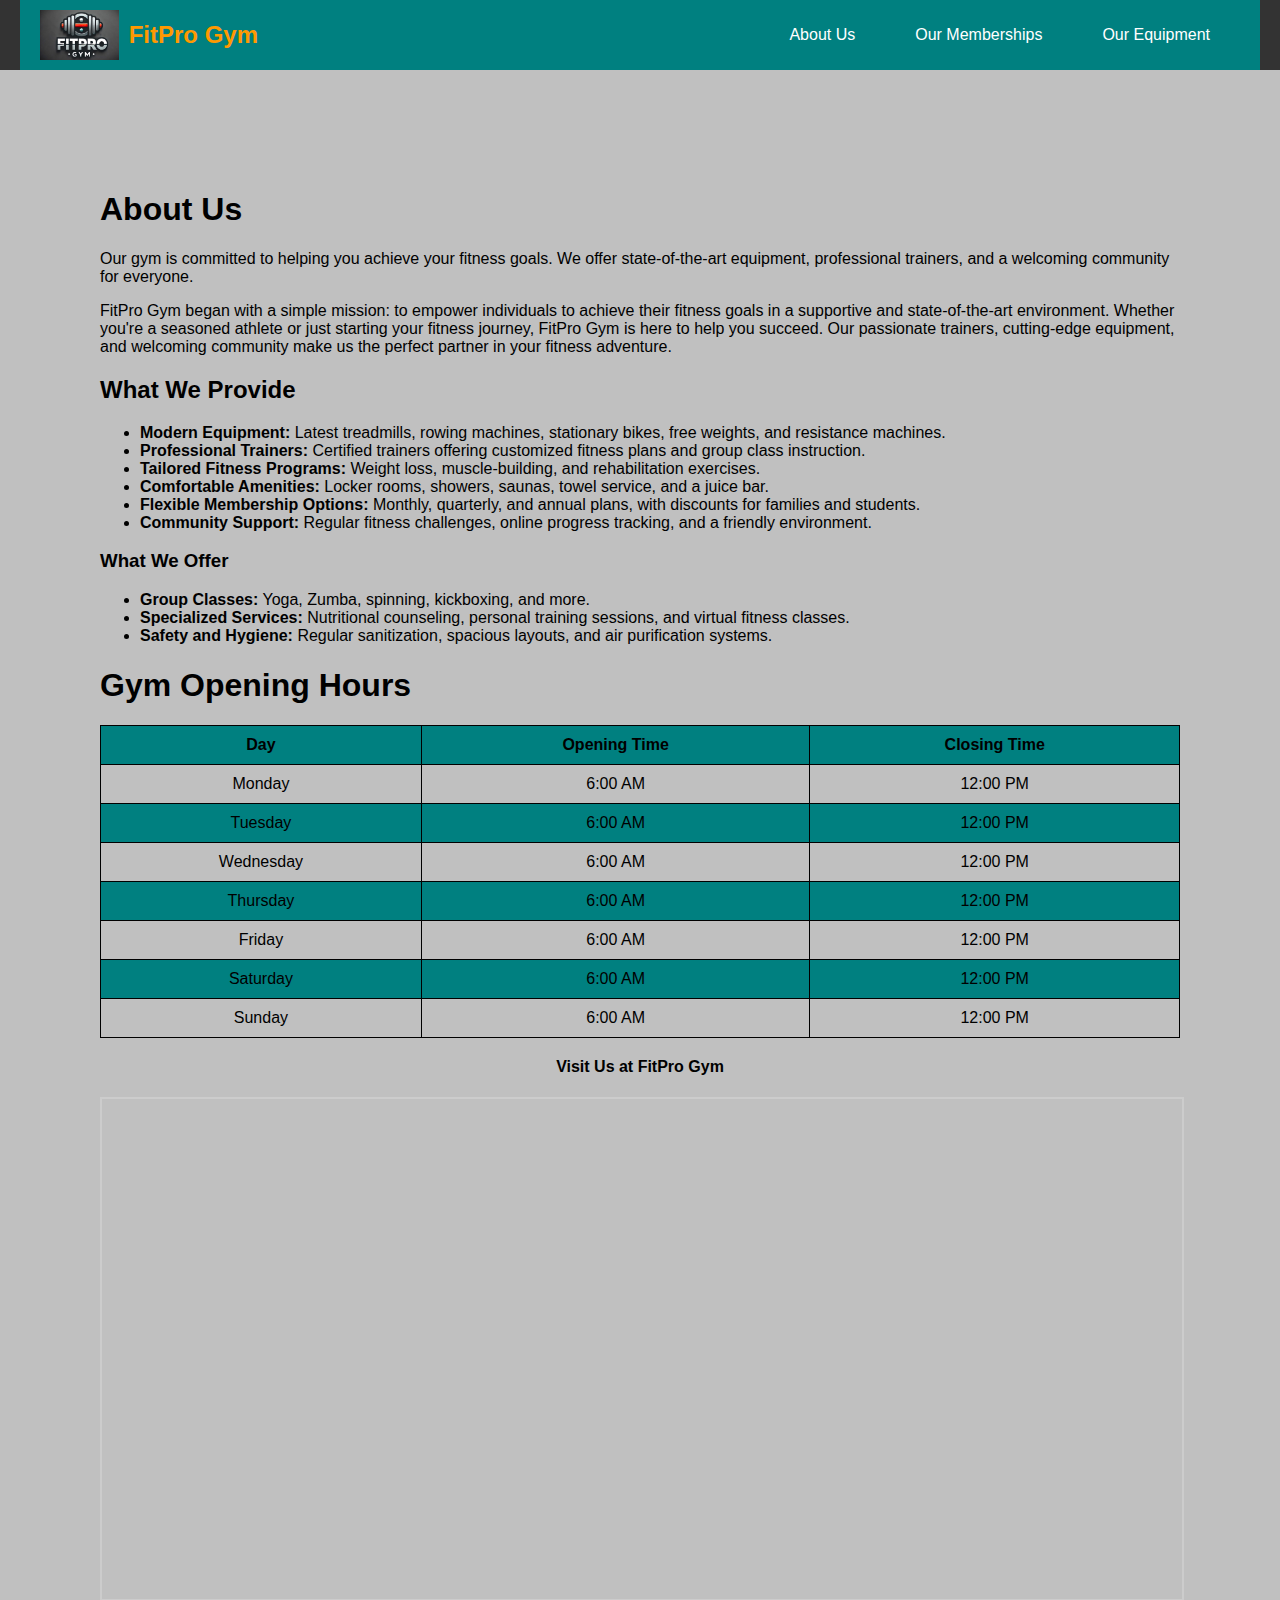
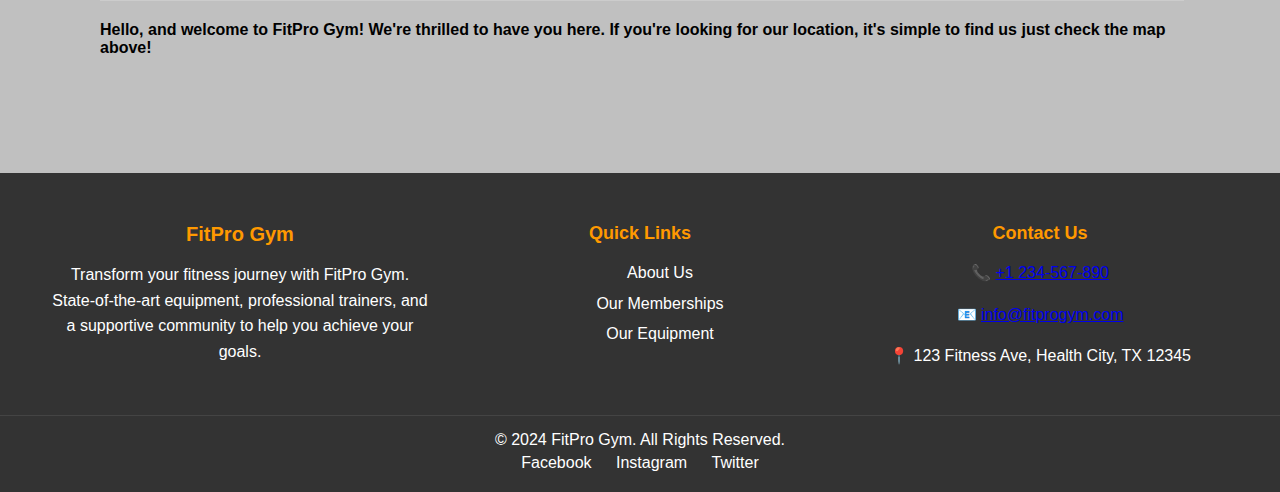
<file: index.html>
<!DOCTYPE html>
<html lang="en">
<head>
  <meta charset="UTF-8">
  <meta name="viewport" content="width=device-width, initial-scale=1.0">
  <title>FitPro Gym - About Us</title>
  <link rel="stylesheet" href="style.css">
  <script type="module" src="script.js"></script>
</head>
<body>
<header>
  <nav>

    <div style="display: flex; align-items: center;">
        <img src="header.jpg" alt="FitPro Gym Logo" style="height: 50px; margin-right: 10px;">
        <span style="color: #ff9900; font-size: 24px; font-weight: bold;">FitPro Gym</span>

    </div>

    <!-- Navigation Links -->
    <ul>
      <li><a href="index.html">About Us</a></li>
      <li><a href="membership.html">Our Memberships</a></li>
      <li><a href="equipment.html">Our Equipment</a></li>
    </ul>
  </nav>
</header>

  <main>
    <h1>About Us</h1>
    <p>Our gym is committed to helping you achieve your fitness goals. We offer state-of-the-art equipment, professional trainers, and a welcoming community for everyone.</p>
<p>FitPro Gym began with a simple mission: to empower individuals to achieve their fitness goals in a supportive and state-of-the-art environment. Whether you're a seasoned athlete or just starting your fitness journey, FitPro Gym is here to help you succeed. Our passionate trainers, cutting-edge equipment, and welcoming community make us the perfect partner in your fitness adventure.</p>
    
    <h2>What We Provide</h2>
    <ul>
      <li><strong>Modern Equipment:</strong> Latest treadmills, rowing machines, stationary bikes, free weights, and resistance machines.</li>
      <li><strong>Professional Trainers:</strong> Certified trainers offering customized fitness plans and group class instruction.</li>
      <li><strong>Tailored Fitness Programs:</strong> Weight loss, muscle-building, and rehabilitation exercises.</li>
      <li><strong>Comfortable Amenities:</strong> Locker rooms, showers, saunas, towel service, and a juice bar.</li>
      <li><strong>Flexible Membership Options:</strong> Monthly, quarterly, and annual plans, with discounts for families and students.</li>
      <li><strong>Community Support:</strong> Regular fitness challenges, online progress tracking, and a friendly environment.</li>
    </ul>

    <h3>What We Offer</h3>
    <ul>
      <li><strong>Group Classes:</strong> Yoga, Zumba, spinning, kickboxing, and more.</li>
      <li><strong>Specialized Services:</strong> Nutritional counseling, personal training sessions, and virtual fitness classes.</li>
      <li><strong>Safety and Hygiene:</strong> Regular sanitization, spacious layouts, and air purification systems.</li>
    </ul>

<div class="table-container">
        <h1>Gym Opening Hours</h1>
        <table>
            <thead>
                <tr>
                    <th>Day</th>
                    <th>Opening Time</th>
                    <th>Closing Time</th>
                </tr>
            </thead>
            <tbody>
                <tr>
                    <td>Monday</td>
                    <td>6:00 AM</td>
                    <td>12:00 PM</td>
                </tr>
                <tr>
                    <td>Tuesday</td>
                    <td>6:00 AM</td>
                    <td>12:00 PM</td>
                </tr>
                <tr>
                    <td>Wednesday</td>
                    <td>6:00 AM</td>
                    <td>12:00 PM</td>
                </tr>
                <tr>
                    <td>Thursday</td>
                    <td>6:00 AM</td>
                    <td>12:00 PM</td>
                </tr>
                <tr>
                    <td>Friday</td>
                    <td>6:00 AM</td>
                    <td>12:00 PM</td>
                </tr>
                <tr>
                    <td>Saturday</td>
                    <td>6:00 AM</td>
                    <td>12:00 PM</td>
                </tr>
                <tr>
                    <td>Sunday</td>
                    <td>6:00 AM</td>
                    <td>12:00 PM</td>
                </tr>
            </tbody>
        </table>
    </div>

<h4>Visit Us at FitPro Gym</h4>
  <div id="map"></div>
<script>(g=>{var h,a,k,p="The Google Maps JavaScript API",c="google",l="importLibrary",q="__ib__",m=document,b=window;b=b[c]||(b[c]={});var d=b.maps||(b.maps={}),r=new Set,e=new URLSearchParams,u=()=>h||(h=new Promise(async(f,n)=>{await (a=m.createElement("script"));e.set("libraries",[...r]+"");for(k in g)e.set(k.replace(/[A-Z]/g,t=>"_"+t[0].toLowerCase()),g[k]);e.set("callback",c+".maps."+q);a.src=`https://maps.${c}apis.com/maps/api/js?`+e;d[q]=f;a.onerror=()=>h=n(Error(p+" could not load."));a.nonce=m.querySelector("script[nonce]")?.nonce||"";m.head.append(a)}));d[l]?console.warn(p+" only loads once. Ignoring:",g):d[l]=(f,...n)=>r.add(f)&&u().then(()=>d[l](f,...n))})({key: "AIzaSyCyoRjAWZsywYsvecoSj6p2u0-dPoEhz2g", v: "weekly"});</script>

<p><strong>Hello, and welcome to FitPro Gym! We're thrilled to have you here. If you're looking for our location, it's simple to find us just check the map above!</strong></p>
  
</main>
     <footer class="footer">
    <div class="footer-container">
      <!-- Logo and Description -->
      <div class="footer-section">
        <h3 class="footer-logo">FitPro Gym</h3>
        <p>Transform your fitness journey with FitPro Gym. State-of-the-art equipment, professional trainers, and a supportive community to help you achieve your goals.</p>
      </div>
      
      <!-- Quick Links -->
      <div class="footer-section">
        <h4>Quick Links</h4>
        <ul class="footer-links">
          <li><a href="index.html" >About Us</a></li>
          <li><a href="membership.html">Our Memberships</a></li>
          <li><a href="equipment.html">Our Equipment</a></li>
        </ul>
      </div>

      <!-- Contact Information -->
      <div class="footer-section">
        <h4>Contact Us</h4>
        <p>📞 <a href="tel:+1234567890">+1 234-567-890</a></p>
        <p>📧 <a href="mailto:info@fitprogym.com">info@fitprogym.com</a></p>
        <p>📍 123 Fitness Ave, Health City, TX 12345</p>
      </div>
</div>
    
    <!-- Copyright and Social Media -->
    <div class="footer-bottom">
      <p>&copy; 2024 FitPro Gym. All Rights Reserved.</p>
      <div class="social-links">
        <a href="https://facebook.com/fitprogym" target="_blank">Facebook</a>
        <a href="https://instagram.com/fitprogym" target="_blank">Instagram</a>
        <a href="https://twitter.com/fitprogym" target="_blank">Twitter</a>
      </div>
    </div>
  </footer>
</body>
</html>
</file>
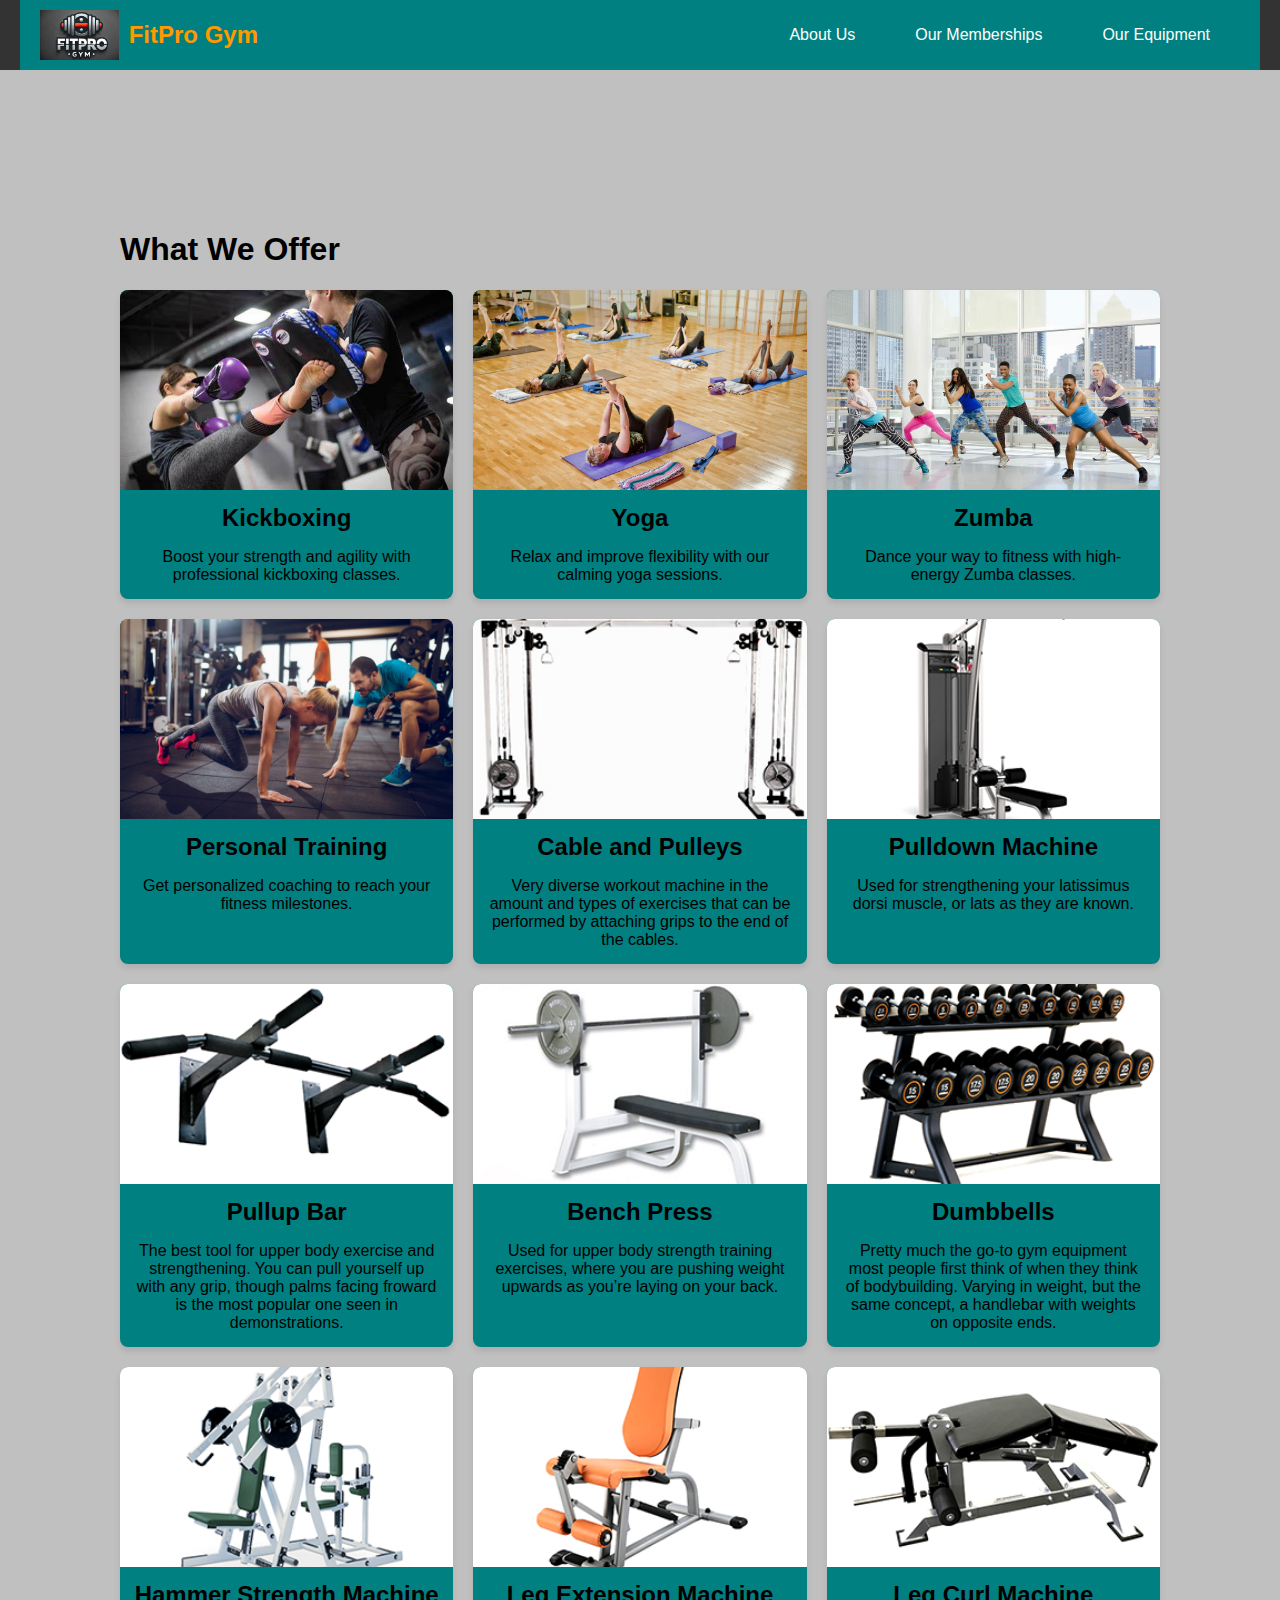
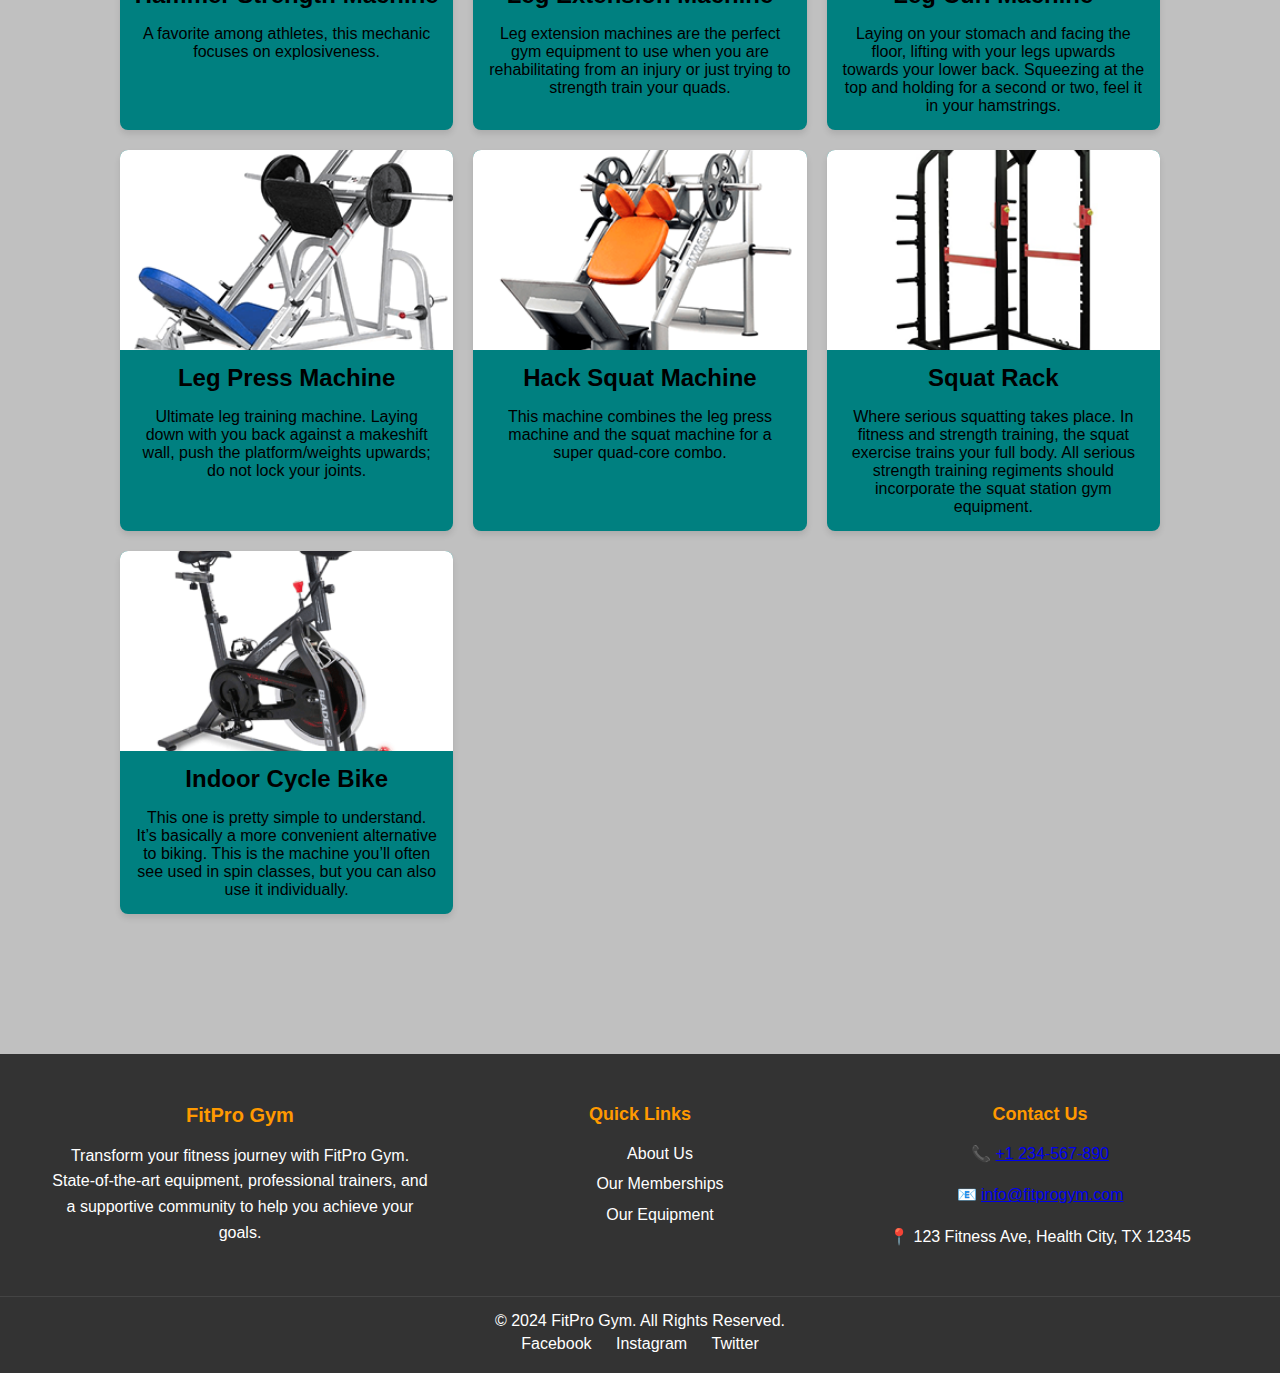
<file: equipment.html>
<!DOCTYPE html>
<html lang="en">
<head>
  <meta charset="UTF-8">
  <meta name="viewport" content="width=device-width, initial-scale=1.0">
  <title>FitPro Gym - Equipment</title>
  <link rel="stylesheet" href="style.css">
</head>
<body>
<header>
  <nav>

    <div style="display: flex; align-items: center;">
        <img src="header.jpg" alt="FitPro Gym Logo" style="height: 50px; margin-right: 10px;">
        <span style="color: #ff9900; font-size: 24px; font-weight: bold;">FitPro Gym</span>
      
    </div>

    <!-- Navigation Links -->
    <ul>
      <li><a href="index.html">About Us</a></li>
      <li><a href="membership.html">Our Memberships</a></li>
      <li><a href="equipment.html">Our Equipment</a></li>
    </ul>
  </nav>
</header>
  <main>
    <div class="container">
        <h1>What We Offer</h1>
        <div class="grid">
            <div class="grid-item">
                <img src="kickboxing.jpg" alt="Kickboxing">
                <h2>Kickboxing</h2>
                <p>Boost your strength and agility with professional kickboxing classes.</p>
            </div>
            <div class="grid-item">
                <img src="yoga.jpg" alt="Yoga">
                <h2>Yoga</h2>
                <p>Relax and improve flexibility with our calming yoga sessions.</p>
            </div>
            <div class="grid-item">
                <img src="zumba.jpg" alt="Zumba">
                <h2>Zumba</h2>
                <p>Dance your way to fitness with high-energy Zumba classes.</p>
            </div>
            <div class="grid-item">
                <img src="personal.jpg" alt="Personal Training">
                <h2>Personal Training</h2>
                <p>Get personalized coaching to reach your fitness milestones.</p>
            </div>
            <div class="grid-item">
                <img src="cable-pulleys.jpg" alt="Cable and Pulleys">
                <h2>Cable and Pulleys</h2>
                <p>Very diverse workout machine in the amount and types of exercises that can be performed by attaching grips to the end of the cables.</p>
           </div>
<div class="grid-item">
<img src="pulldown-machine.jpg" alt="Pulldown Machine">
<h2>Pulldown Machine</h2>
<p>Used for strengthening your latissimus dorsi muscle, or lats as they are known.</p>
</div>
<div class="grid-item">
 <img src="pullupbar.jpg" alt="Pullup Bar">
<h2>Pullup Bar</h2>
<p>The best tool for upper body exercise and strengthening. You can pull yourself up with any grip, though palms facing froward is the most popular one seen in demonstrations.</p>
</div>
<div class="grid-item">
<img src="bench-press.jpg" alt="BenchPress">
<h2>Bench Press</h2>
<p>Used for upper body strength training exercises, where you are pushing weight upwards as you’re laying on your back.</p>
</div>
<div class="grid-item">
<img src="dumbbells.jpg" alt="Dumbbells">
<h2>Dumbbells</h2>
<p>Pretty much the go-to gym equipment most people first think of when they think of bodybuilding. Varying in weight, but the same concept, a handlebar with weights on opposite ends.</p>
</div>
<div class="grid-item">
<img src="hammer.jpg" alt="Hammer">
<h2>Hammer Strength Machine</h2>
<p> A favorite among athletes, this mechanic focuses on explosiveness.</p>
</div>
<div class="grid-item">
<img src="leg.jpg" alt="Leg">
<h2>Leg Extension Machine</h2>
<p>Leg extension machines are the perfect gym equipment to use when you are rehabilitating from an injury or just trying to strength train your quads.</p>
</div>
<div class="grid-item">
<img src="leg-curl.jpg" alt="Leg Curl">
<h2>Leg Curl Machine</h2>
<p>Laying on your stomach and facing the floor, lifting with your legs upwards towards your lower back. Squeezing at the top and holding for a second or two, feel it in your hamstrings.</p>
</div>
<div class="grid-item">
<img src="leg-press.jpg" alt="Leg Press">
<h2>Leg Press Machine</h2>
<p>Ultimate leg training machine. Laying down with you back against a makeshift wall, push the platform/weights upwards; do not lock your joints.</p>
</div>
<div class="grid-item">
<img src="hack-squat.jpg" alt="Hack Squat">
<h2>Hack Squat Machine</h2>
<p>This machine combines the leg press machine and the squat machine for a super quad-core combo.</p>
</div>
<div class="grid-item">
<img src="squat-rack.jpg" alt="Squat Rack">
<h2>Squat Rack</h2>
<p>Where serious squatting takes place. In fitness and strength training, the squat exercise trains your full body.  All serious strength training regiments should incorporate the squat station gym equipment.</p>
</div>
<div class="grid-item">
<img src="cycle.jpg" alt="Cycle">
<h2>Indoor Cycle Bike</h2>
<p>This one is pretty simple to understand. It’s basically a more convenient alternative to biking. This is the machine you’ll often see used in spin classes, but you can also use it individually.</p>
</div>
</div>
</div>

  </main>
     <footer class="footer">
    <div class="footer-container">
      <!-- Logo and Description -->
      <div class="footer-section">
        <h3 class="footer-logo">FitPro Gym</h3>
        <p>Transform your fitness journey with FitPro Gym. State-of-the-art equipment, professional trainers, and a supportive community to help you achieve your goals.</p>
      </div>
      
      <!-- Quick Links -->
      <div class="footer-section">
        <h4>Quick Links</h4>
        <ul class="footer-links">
          <li><a href="index.html" >About Us</a></li>
          <li><a href="membership.html">Our Memberships</a></li>
          <li><a href="equipment.html">Our Equipment</a></li>
        </ul>
      </div>

      <!-- Contact Information -->
      <div class="footer-section">
        <h4>Contact Us</h4>
        <p>📞 <a href="tel:+1234567890">+1 234-567-890</a></p>
        <p>📧 <a href="mailto:info@fitprogym.com">info@fitprogym.com</a></p>
        <p>📍 123 Fitness Ave, Health City, TX 12345</p>
      </div>
</div>
    
    <!-- Copyright and Social Media -->
    <div class="footer-bottom">
      <p>&copy; 2024 FitPro Gym. All Rights Reserved.</p>
      <div class="social-links">
        <a href="https://facebook.com/fitprogym" target="_blank">Facebook</a>
        <a href="https://instagram.com/fitprogym" target="_blank">Instagram</a>
        <a href="https://twitter.com/fitprogym" target="_blank">Twitter</a>
      </div>
    </div>
  </footer>
</body>
</html>
</file>
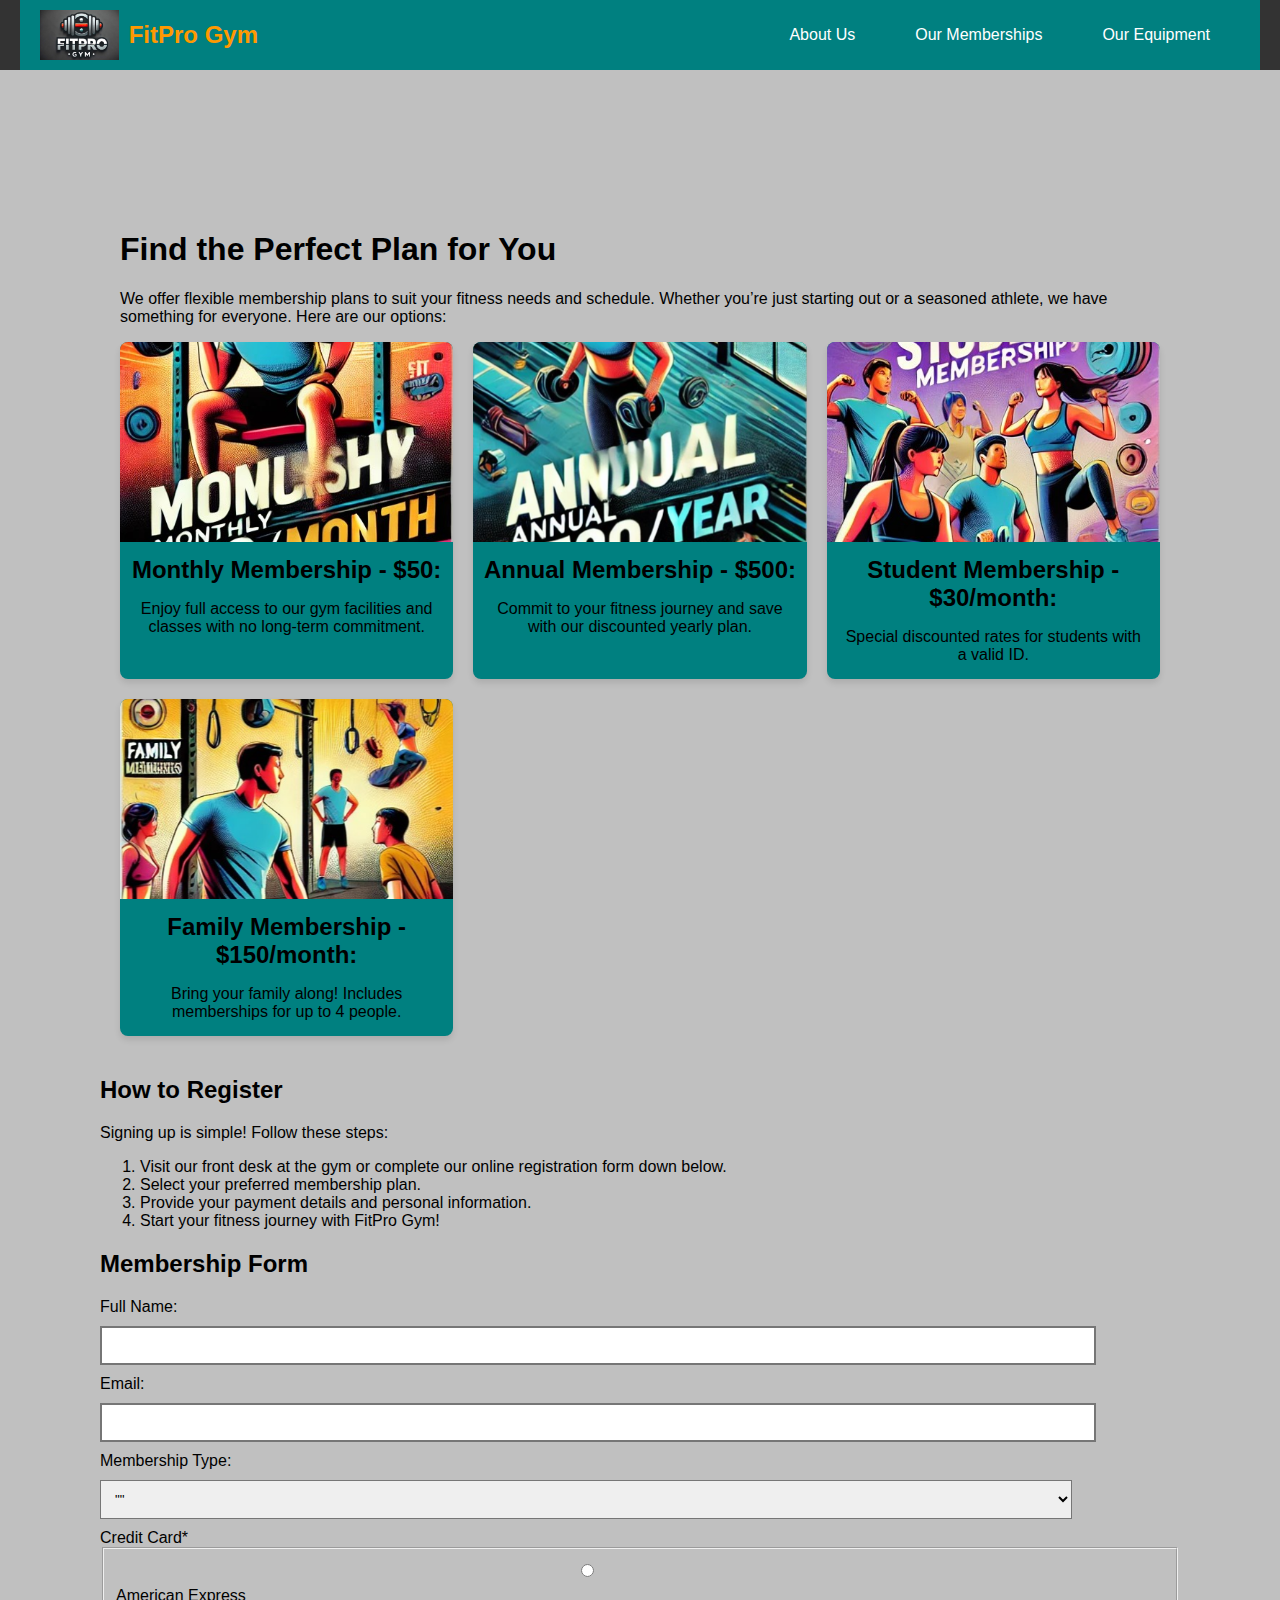
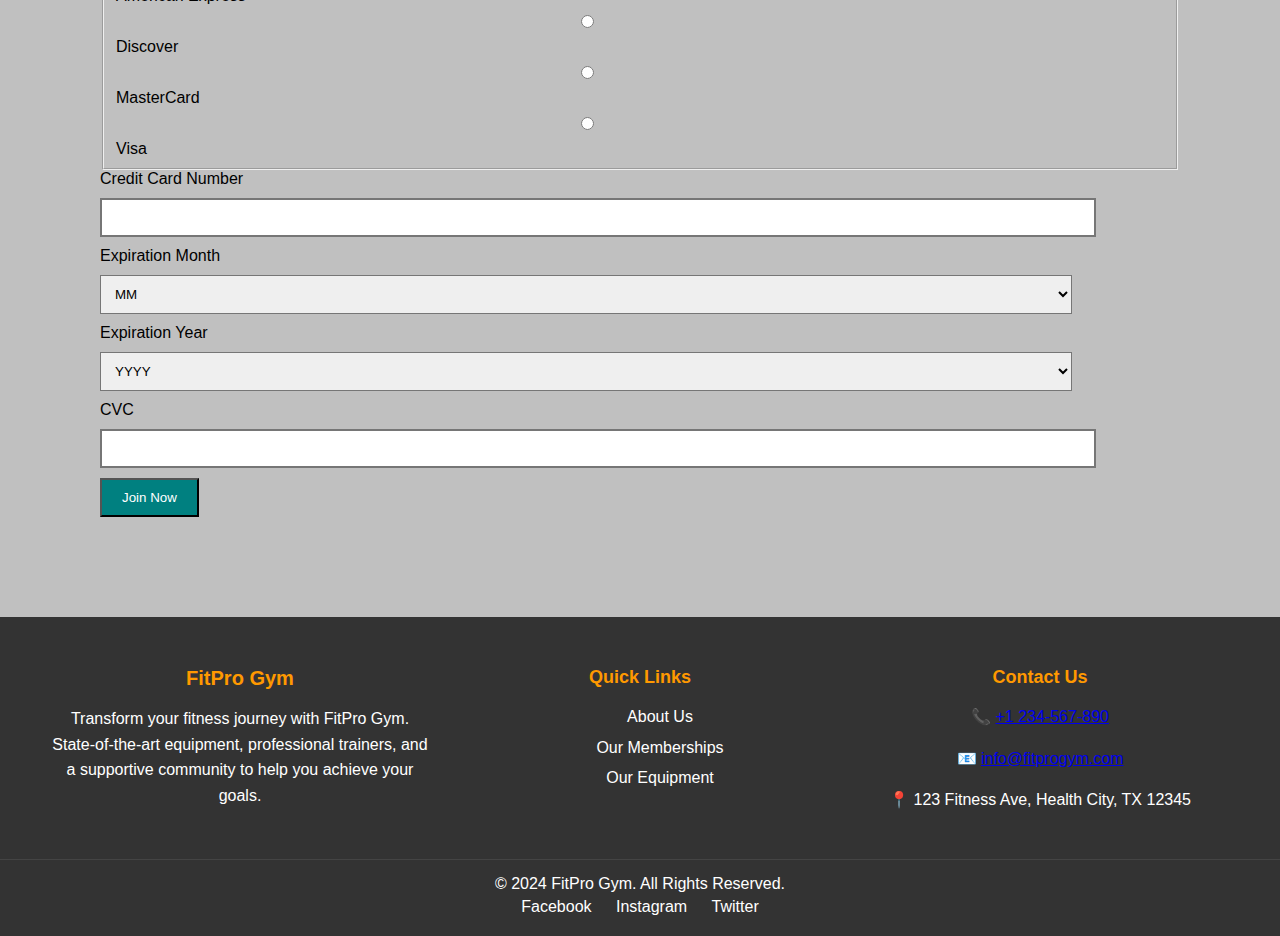
<file: membership.html>
<!DOCTYPE html>
<html lang="en">
<head>
  <meta charset="UTF-8">
  <meta name="viewport" content="width=device-width, initial-scale=1.0">
  <title>FitPro Gym - Membership</title>
  <link rel="stylesheet" href="style.css">
  <script src="script.js" defer></script>
</head>
<body>
<header>
  <nav>

    <div style="display: flex; align-items: center;">
        <img src="header.jpg" alt="FitPro Gym Logo" style="height: 50px; margin-right: 10px;">
        <span style="color: #ff9900; font-size: 24px; font-weight: bold;">FitPro Gym</span>
    </div>

    <!-- Navigation Links -->
    <ul>
      <li><a href="index.html">About Us</a></li>
      <li><a href="membership.html">Our Memberships</a></li>
      <li><a href="equipment.html">Our Equipment</a></li>
    </ul>
  </nav>
</header>
  <main>
<div class="container">
<h1>Find the Perfect Plan for You</h1>
<p>We offer flexible membership plans to suit your fitness needs and schedule. Whether you’re just starting out or a seasoned athlete, we have something for everyone. Here are our options:</p>
<div class="grid">
<div class="grid-item">
<img src="7xnvkexl.png" alt="Monthly">
<h2>Monthly Membership - $50:</h2> 
<p>Enjoy full access to our gym facilities and classes with no long-term commitment.</p>
</div>
<div class="grid-item">
<img src="25j93wf.png" alt="Annual">
<h2>Annual Membership - $500:</h2> 
<p>Commit to your fitness journey and save with our discounted yearly plan.</p>
</div>
<div class="grid-item">
<img src="rrppaus8.png" alt="Student">
<h2>Student Membership - $30/month:</h2>
<p>Special discounted rates for students with a valid ID.</p>
</div>
<div class="grid-item">
<img src="40svfnr4.png" alt= "Family">
<h2>Family Membership - $150/month:</h2> 
<p>Bring your family along! Includes memberships for up to 4 people.</p>
</div>
</div>
</div>
    <h2>How to Register</h2>
    <p>Signing up is simple! Follow these steps:</p>
    <ol>
      <li>Visit our front desk at the gym or complete our online registration form down below.</li>
      <li>Select your preferred membership plan.</li>
      <li>Provide your payment details and personal information.</li>
      <li>Start your fitness journey with FitPro Gym!</li>
</ol>
 
<section id="paySection">

    <h2>Membership Form</h2>
    <form action="paysubmit.html">
      <label for="fullName">Full Name:</label>
      <input type="text" id="fullName" name="fullName" required>

      <label for="email">Email:</label>
      <input type="email" id="email" name="email" required>

      <label for="membershipType">Membership Type:</label>
      <select id="membershipType" name="membershipType" required>
        <option value="">""</option>
        <option value="month">Monthly Membership - $50</option>
        <option value="annually">Annual Membership - $500</option>
        <option value="student">Student Membership - $30</option>
        <option value="family">Family Membership - $150</option>
      </select>

<label>Credit Card*</label>
            <fieldset id="cards">
               <label class="cardLabel">
                  <input name="credit" value="amex" type="radio" required />               
                  <span>American Express</span>
               </label>
               <label class="cardLabel">               
                  <input name="credit" value="discover" type="radio" />
                  <span>Discover</span>
               </label>
               <label class="cardLabel">                              
                  <input name="credit" value="master" type="radio"  />
                  <span>MasterCard</span>
               </label>
               <label class="cardLabel">                                    
                  <input name="credit" value="visa" type="radio"  />
                  <span>Visa</span>
               </label>
            </fieldset> 

<label for="cardNumber">Credit Card Number</label>
            <input name="cardNumber" id="cardNumber" required type="text"
                   pattern="^(?:4[0-9]{12}(?:[0-9]{3})?|5[1-5][0-9]{14}|6(?:011|5[0-9][0-9])[0-9]{12}|3[47][0-9]{13}|3(?:0[0-5]|[68][0-9])[0-9]{11}|(?:2131|1800|35\d{3})\d{11})$"/>

      <label for="expMonth">Expiration Month</label>
            <select id="expMonth" name="expMonth">
               <option value="mm">MM</option>
               <option value="01">01</option>
               <option value="02">02</option>
               <option value="03">03</option>
               <option value="04">04</option>
               <option value="05">05</option>
               <option value="06">06</option>
               <option value="07">07</option>
               <option value="08">08</option>
               <option value="09">09</option>
               <option value="10">10</option>
               <option value="11">11</option>
               <option value="12">12</option>
            </select>
            <span id="separator">Expiration Year </span>
            <select id="expYear" name="expYear">
               <option value="mm">YYYY</option>
               <option value="2022">2022</option>
               <option value="2023">2023</option>
               <option value="2024">2024</option>
               <option value="2025">2025</option>
               <option value="2026">2026</option>
            </select>            

            <label for="cvc">CVC</label>
            <input name="cvc" id="cvc" required pattern="^\d{3,4}$" type="text"/>
      <button type="submit" id="subButton" value="Submit Payment">Join Now</button>
    </form>
</section>
  </main>
     <footer class="footer">
    <div class="footer-container">
      <!-- Logo and Description -->
      <div class="footer-section">
        <h3 class="footer-logo">FitPro Gym</h3>
        <p>Transform your fitness journey with FitPro Gym. State-of-the-art equipment, professional trainers, and a supportive community to help you achieve your goals.</p>
      </div>
      
      <!-- Quick Links -->
      <div class="footer-section">
        <h4>Quick Links</h4>
        <ul class="footer-links">
          <li><a href="index.html" >About Us</a></li>
          <li><a href="membership.html">Our Memberships</a></li>
          <li><a href="equipment.html">Our Equipment</a></li>
        </ul>
      </div>

      <!-- Contact Information -->
      <div class="footer-section">
        <h4>Contact Us</h4>
        <p>📞 <a href="tel:+1234567890">+1 234-567-890</a></p>
        <p>📧 <a href="mailto:info@fitprogym.com">info@fitprogym.com</a></p>
        <p>📍 123 Fitness Ave, Health City, TX 12345</p>
      </div>
</div>
    
    <!-- Copyright and Social Media -->
    <div class="footer-bottom">
      <p>&copy; 2024 FitPro Gym. All Rights Reserved.</p>
      <div class="social-links">
        <a href="https://facebook.com/fitprogym" target="_blank">Facebook</a>
        <a href="https://instagram.com/fitprogym" target="_blank">Instagram</a>
        <a href="https://twitter.com/fitprogym" target="_blank">Twitter</a>
      </div>
    </div>
  </footer>
</body>
</html>
</file>
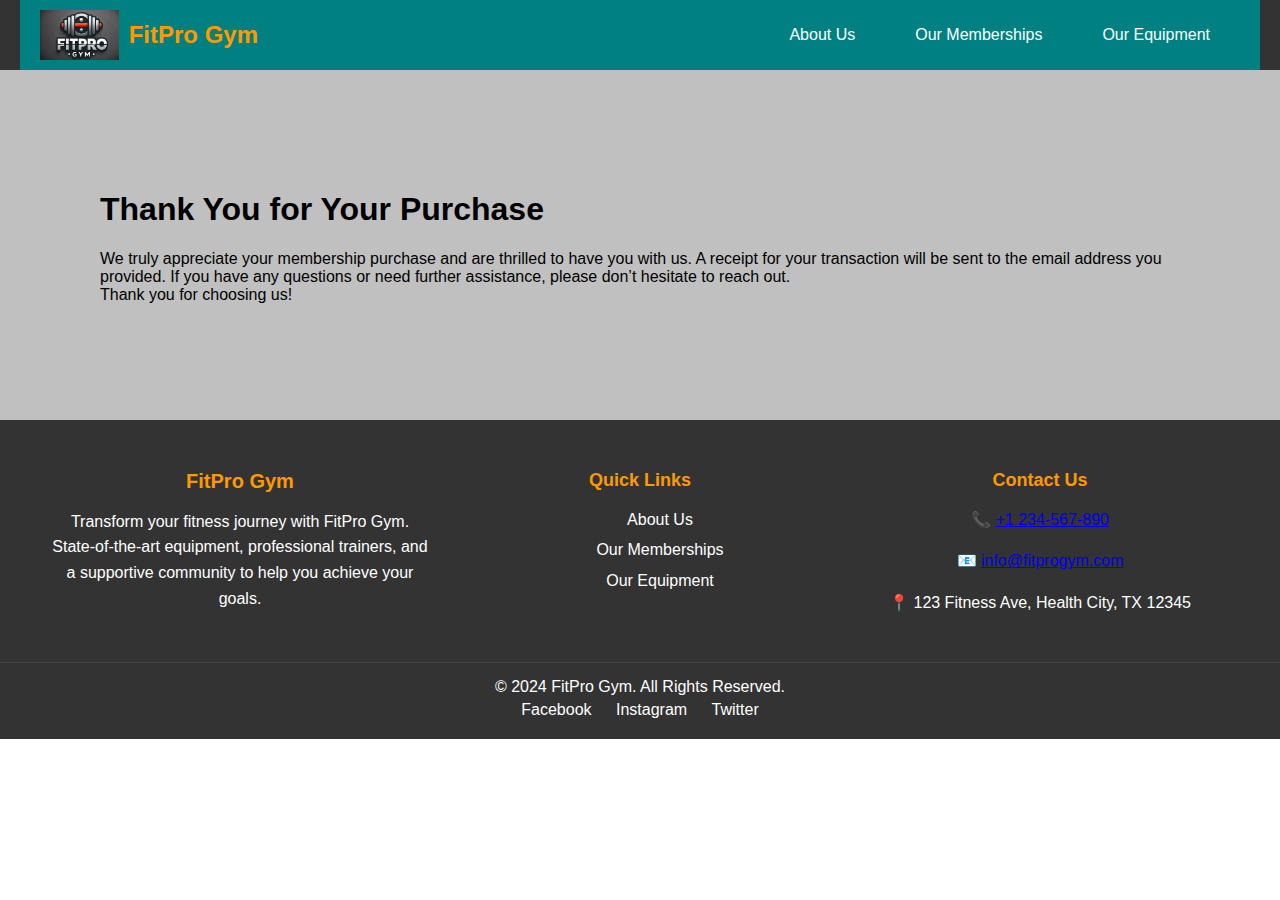
<file: paysubmit.html>
<!DOCTYPE html>
<html lang="en">
<head>
  <meta charset="UTF-8">
  <meta name="viewport" content="width=device-width, initial-scale=1.0">
  <title>FitPro Gym - About Us</title>
  <link rel="stylesheet" href="style.css">
</head>
<body>
<header>
  <nav>

    <div style="display: flex; align-items: center;">
        <img src="header.jpg" alt="FitPro Gym Logo" style="height: 50px; margin-right: 10px;">
        <span style="color: #ff9900; font-size: 24px; font-weight: bold;">FitPro Gym</span>
 
    </div>

    <!-- Navigation Links -->
    <ul>
      <li><a href="index.html">About Us</a></li>
      <li><a href="membership.html">Our Memberships</a></li>
      <li><a href="equipment.html">Our Equipment</a></li>
    </ul>
    </div>
  </nav>
</header>
  <main>
    <h1>Thank You for Your Purchase</h1>
    <p>We truly appreciate your membership purchase and are thrilled to have you with us. A receipt for your transaction will be sent to the email address you provided. If you have any questions or need further assistance, please don’t hesitate to reach out.<br>
Thank you for choosing us!</p>
  </main>
     <footer class="footer">
    <div class="footer-container">
      <!-- Logo and Description -->
      <div class="footer-section">
        <h3 class="footer-logo">FitPro Gym</h3>
        <p>Transform your fitness journey with FitPro Gym. State-of-the-art equipment, professional trainers, and a supportive community to help you achieve your goals.</p>
      </div>
      
      <!-- Quick Links -->
      <div class="footer-section">
        <h4>Quick Links</h4>
        <ul class="footer-links">
          <li><a href="index.html" >About Us</a></li>
          <li><a href="membership.html">Our Memberships</a></li>
          <li><a href="equipment.html">Our Equipment</a></li>
        </ul>
      </div>

      <!-- Contact Information -->
      <div class="footer-section">
        <h4>Contact Us</h4>
        <p>📞 <a href="tel:+1234567890">+1 234-567-890</a></p>
        <p>📧 <a href="mailto:info@fitprogym.com">info@fitprogym.com</a></p>
        <p>📍 123 Fitness Ave, Health City, TX 12345</p>
      </div>
</div>
    
    <!-- Copyright and Social Media -->
    <div class="footer-bottom">
      <p>&copy; 2024 FitPro Gym. All Rights Reserved.</p>
      <div class="social-links">
        <a href="https://facebook.com/fitprogym" target="_blank">Facebook</a>
        <a href="https://instagram.com/fitprogym" target="_blank">Instagram</a>
        <a href="https://twitter.com/fitprogym" target="_blank">Twitter</a>
      </div>
    </div>
  </footer>
</body>
</html>
</file>
<file: style.css>
/* style.css */
body {
  font-family: Arial, sans-serif;
  margin: 0;
  padding: 0;
  background-color: rgb (244,244,244);
}

header {
background-color: rgb(51,51,51); 
font-family: Arial, sans-serif;
  }

nav {
max-width: 1200px; 
margin: auto; 
padding: 10px 20px;  
background-color: rgb(0,128,128);
display: flex;
align-items: center;
justify-content: space-between;
  
}
nav li {
margin: 0 15px;
}

nav ul {
list-style: none; 
margin: 0; 
padding: 0; 
display: flex;
}

nav a {
color: rgb(255,255,255);
margin: 0 15px;
text-decoration: none;
font-size: 16px;
}

h4 {
  text-align: center;
  margin-top: 20px;
}

#map {
  height: 500px; /* Adjust map height as needed */
  width: 100%;
  margin: 20px auto;
  border: 2px solid #ccc;
}

main {
background-color: rgb(192,192,192);
            margin: auto;
            padding: 100px;
}


table {
  width: 100%;
  border-collapse: collapse;
}
 th, td {
   border: 1px solid;
   text-align: center;
   padding: 10px;
        }
th {
background-color: rgb(0,128,128);
color: black;
}

tr:nth-child(even) {
background-color: rgb(0,128,128);
}
tr:hover {
background-color: white;
}


/* Footer Styling */
.footer {
  background-color: #333;
  color: rgb(255,255,255);
  padding: 20px 0;
  font-family: Arial, sans-serif;
}

.footer-container {
  max-width: 1200px;
  margin: auto;
  display: flex;
  flex-wrap: wrap;
  justify-content: space-between;
}

/* Footer Section */
.footer-section {
  flex: 1;
  min-width: 250px;
  margin: 10px;
  text-align: center;
}

.footer-logo {
  font-size: 20px;
  color: rgb(255,153,0);
  margin-bottom: 10px;
}

.footer-section h4 {
  font-size: 18px;
  color: rgb(255,153,0);
  margin-bottom: 10px;
}

.footer-section p,
.footer-section ul {
line-height: 1.6;
text-align: center;
list-style: none;
}

.footer-links li {
  margin-bottom: 5px;
  text-align: center;
}

.footer-links a {
  color: rgb(255,255,255);
  text-decoration: none;
  transition: color 0.3s ease;
}

.footer-links a:hover {
  color: rgb(255,153,0);
}

/* Footer Bottom */
.footer-bottom {
  border-top: 1px solid #444;
  margin-top: 20px;
  padding-top: 10px;
  text-align: center;
}

.footer-bottom p {
  margin: 5px 0;
}

.social-links a {
  margin: 0 10px;
  color: rgb(255,255,255);
  text-decoration: none;
  transition: color 0.3s ease;
}

.social-links a:hover {
  color: rgb(255,153,0);
}

/* Responsive Design */
@media (max-width: 768px) {
  .footer-container {
    flex-direction: column;
    align-items: center;
    text-align: center;
  }

  .footer-section {
    margin: 20px 0;
  }
}


form input, form select {
  display: block;
  width: 90%;
  padding: 10px;
  margin: 10px 0;
  border-style: solid;
}

form button {
  background-color: rgb(0,128,128);
  border: line;
  color: white;
  padding: 10px 20px;
  cursor: pointer;
}

form button:hover {
  background-color: gray;
}

        .container {
            max-width: 1200px;
            margin: 20px auto;
            padding: 20px;
        }

        .grid {
            display: grid;
            grid-template-columns: repeat(auto-fit, minmax(250px, 1fr));
            gap: 20px;
        }
        .grid-item {
            background: rgb(0,128,128);
            border-radius: 8px;
            box-shadow: 0 4px 6px rgba(0, 0, 0, 0.1);
            overflow: hidden;
            text-align: center;
        }
        .grid-item img {
            width: 100%;
            height: 200px;
            object-fit: cover;
         }
           .grid-item:hover {
          transform: scale(1.05);
        }
        .grid-item h2 {
            margin: 10px 0;
            color: black;
        }
        .grid-item p {
            padding: 0 15px;
            color: Black;
            margin-bottom: 15px;
        }
</file>
